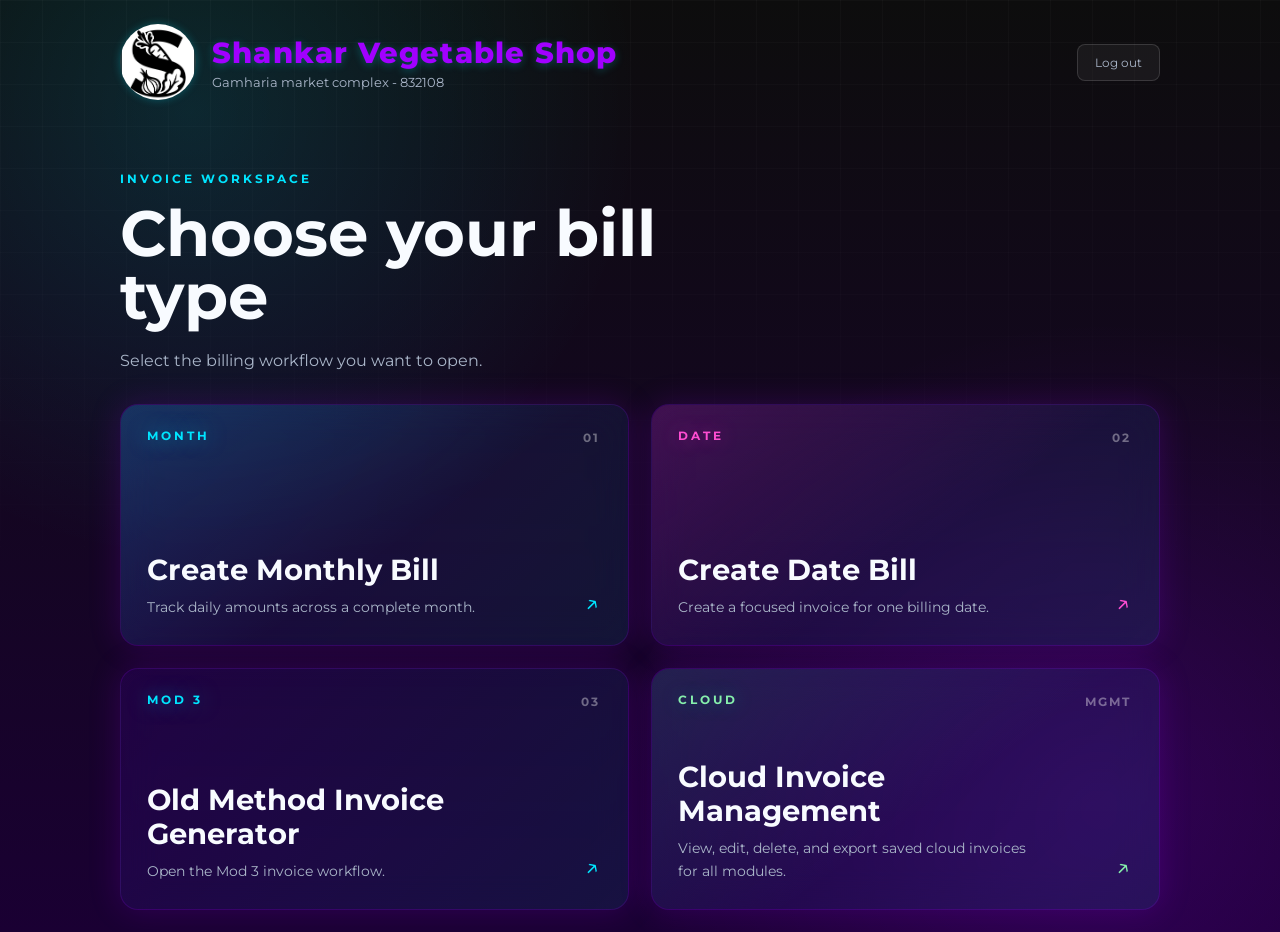
<file: Selection/selection.html>
<!doctype html>
<html lang="en">
<head>
  <meta charset="UTF-8">
  <meta name="viewport" content="width=device-width, initial-scale=1.0">
  <title>Select Bill Type - Shankar Vegetable Shop</title>
  <link rel="preconnect" href="https://fonts.googleapis.com">
  <link rel="preconnect" href="https://fonts.gstatic.com" crossorigin>
  <link href="https://fonts.googleapis.com/css2?family=Montserrat:wght@400;500;600;700;800&display=swap" rel="stylesheet">
  <link rel="stylesheet" href="selection.css">
</head>
<body>
  <main class="selection-page">
    <header class="topbar">
      <a class="brand" href="selection.html" aria-label="Shankar Vegetable Shop home">
        <span class="logo-frame"><img src="../Assets/logo.png" alt="Shankar Vegetable Shop logo"></span>
        <span class="brand-info">
          <span class="brand-name">Shankar Vegetable Shop</span>
          <span class="brand-address">Gamharia market complex - 832108</span>
        </span>
      </a>
      <button id="logoutBtn" class="logout-btn" type="button">Log out</button>
    </header>

    <section class="intro" aria-labelledby="pageTitle">
      <p class="eyebrow">Invoice workspace</p>
      <h2 id="pageTitle">Choose your bill type</h2>
      <p class="intro-copy">Select the billing workflow you want to open.</p>
    </section>

    <section class="options" aria-label="Bill type options">
      <a class="option-card monthly-card" href="../Mod%201/main.html">
        <span class="card-number">01</span>
        <span class="card-icon" aria-hidden="true">MONTH</span>
        <span class="card-content">
          <span class="card-title">Create Monthly Bill</span>
          <span class="card-description">Track daily amounts across a complete month.</span>
        </span>
        <span class="card-arrow" aria-hidden="true">&#8599;</span>
      </a>

      <a class="option-card date-card" href="../Mod%202/main.html">
        <span class="card-number">02</span>
        <span class="card-icon" aria-hidden="true">DATE</span>
        <span class="card-content">
          <span class="card-title">Create Date Bill</span>
          <span class="card-description">Create a focused invoice for one billing date.</span>
        </span>
        <span class="card-arrow" aria-hidden="true">&#8599;</span>
      </a>

      <a class="option-card mod3-card" href="../Mod%203/main.html">
        <span class="card-number">03</span>
        <span class="card-icon" aria-hidden="true">MOD 3</span>
        <span class="card-content">
          <span class="card-title">Old Method Invoice Generator</span>
          <span class="card-description">Open the Mod 3 invoice workflow.</span>
        </span>
        <span class="card-arrow" aria-hidden="true">&#8599;</span>
      </a>

      <a class="option-card management-card" href="../Management/management.html">
        <span class="card-number">MGMT</span>
        <span class="card-icon" aria-hidden="true">CLOUD</span>
        <span class="card-content">
          <span class="card-title">Cloud Invoice Management</span>
          <span class="card-description">View, edit, delete, and export saved cloud invoices for all modules.</span>
        </span>
        <span class="card-arrow" aria-hidden="true">&#8599;</span>
      </a>

    </section>

  </main>
  <script src="../auth-client.js"></script>
  <script src="selection.js"></script>
</body>
</html>
</file>
<file: Selection/selection.css>
:root {
  --ink: #f8fbff;
  --muted: #aab6c9;
  --background: #0d0d0d;
  --panel: rgba(255, 255, 255, 0.08);
  --cyan: #00e5ff;
  --violet: #a100ff;
  --pink: #ff4dd2;
  --line: rgba(255, 255, 255, 0.14);
}

* {
  box-sizing: border-box;
}

body {
  margin: 0;
  min-height: 100vh;
  color: var(--ink);
  font-family: 'Montserrat', sans-serif;
  background:
    radial-gradient(circle at 15% 12%, rgba(0, 229, 255, 0.13), transparent 28rem),
    radial-gradient(circle at 86% 86%, rgba(161, 0, 255, 0.18), transparent 30rem),
    linear-gradient(180deg, #0d0d0d 0%, #1a0033 100%);
}

body::before {
  position: fixed;
  inset: 0;
  z-index: -1;
  background-image: linear-gradient(rgba(255, 255, 255, 0.025) 1px, transparent 1px), linear-gradient(90deg, rgba(255, 255, 255, 0.025) 1px, transparent 1px);
  background-size: 42px 42px;
  content: '';
  mask-image: linear-gradient(to bottom, black, transparent 80%);
}

.selection-page {
  width: min(1040px, calc(100% - 48px));
  min-height: 100vh;
  margin: 0 auto;
  padding: 24px 0 22px;
  display: flex;
  flex-direction: column;
}

.topbar,
.brand,
.brand-info {
  display: flex;
}

.topbar {
  align-items: center;
  justify-content: space-between;
}

.brand {
  align-items: center;
  gap: 16px;
  color: var(--ink);
  text-decoration: none;
}

.logo-frame {
  width: 76px;
  height: 76px;
  border-radius: 50%;
  background: rgba(255,255,255,0.12);
  box-shadow: 0 0 8px #00eaff44;
}

.logo-frame img {
  width: 100%;
  height: 100%;
  object-fit: contain;
  border-radius: 50%;
}

.brand-info {
  flex-direction: column;
  gap: 5px;
}

.brand-name {
  font-size: clamp(1.35rem, 2.4vw, 1.8rem);
  font-weight: 800;
  letter-spacing: 1.2px;
  color: var(--violet);
  text-shadow: 0 2px 8px #00eaff44;
}

.brand-address {
  color: var(--muted);
  font-size: .8rem;
}

.logout-btn {
  padding: 10px 17px;
  border: 1px solid var(--line);
  border-radius: 8px;
  background: rgba(255, 255, 255, 0.05);
  color: var(--muted);
  font: inherit;
  font-size: 0.78rem;
  cursor: pointer;
  transition: border-color .2s, color .2s, background .2s;
}

.logout-btn:hover {
  border-color: var(--cyan);
  color: var(--ink);
  background: rgba(0, 229, 255, 0.08);
}

.intro {
  margin: 72px 0 34px;
  animation: reveal .65s ease both;
}

.eyebrow {
  margin: 0 0 16px;
  color: var(--cyan);
  font-size: .74rem;
  font-weight: 700;
  letter-spacing: 3px;
  text-transform: uppercase;
}

.intro h2 {
  max-width: 650px;
  margin: 0;
  font-size: clamp(2.2rem, 5vw, 4.3rem);
  line-height: .98;
  letter-spacing: 0;
}

.intro-copy {
  margin: 24px 0 0;
  color: var(--muted);
  font-size: 1rem;
}

.options {
  display: grid;
  grid-template-columns: repeat(2, minmax(0, 1fr));
  gap: 22px;
}

.option-card {
  position: relative;
  display: flex;
  min-width: 0;
  min-height: 242px;
  flex-direction: column;
  align-items: flex-start;
  justify-content: space-between;
  gap: 28px;
  overflow: hidden;
  padding: 26px;
  border: 1.5px solid rgba(161, 0, 255, 0.18);
  border-radius: 18px;
  color: var(--ink);
  text-decoration: none;
  background: linear-gradient(135deg, rgba(106, 0, 255, 0.12), rgba(0, 229, 255, 0.08));
  box-shadow: 0 0 32px 0 rgba(161, 0, 255, 0.18);
  backdrop-filter: blur(18px);
  isolation: isolate;
  transition: transform .25s ease, border-color .25s ease, box-shadow .25s ease;
  animation: reveal .65s ease both;
}

.option-card::before {
  position: absolute;
  inset: 0;
  z-index: -1;
  content: '';
  opacity: .8;
  transition: opacity .25s;
}

.monthly-card::before {
  background: linear-gradient(145deg, rgba(0, 229, 255, .22), transparent 56%);
}

.date-card::before {
  background: linear-gradient(145deg, rgba(255, 77, 210, .2), transparent 56%);
}

.option-card:nth-child(2) {
  animation-delay: .1s;
}

.option-card:hover {
  transform: translateY(-8px);
  border-color: rgba(0, 229, 255, .7);
  box-shadow: 0 24px 60px rgba(0, 229, 255, .12);
}

.date-card:hover {
  border-color: rgba(255, 77, 210, .7);
  box-shadow: 0 24px 60px rgba(255, 77, 210, .12);
}

.card-number {
  position: absolute;
  top: 25px;
  right: 28px;
  color: rgba(255, 255, 255, .38);
  font-size: .78rem;
  font-weight: 700;
  letter-spacing: 2px;
}

.card-icon {
  display: block;
  color: var(--cyan);
  font-size: .72rem;
  font-weight: 700;
  letter-spacing: 3px;
  line-height: 1;
  text-shadow: 0 0 20px rgba(0, 229, 255, .55);
}

.date-card .card-icon {
  color: var(--pink);
  text-shadow: 0 0 20px rgba(255, 77, 210, .45);
}

.card-content {
  display: flex;
  flex-direction: column;
  gap: 10px;
  width: 100%;
  max-width: 390px;
  padding-right: 36px;
}

.card-title {
  font-size: clamp(1.35rem, 2.3vw, 2rem);
  font-weight: 700;
  line-height: 1.15;
}

.card-description {
  color: var(--muted);
  font-size: .9rem;
  line-height: 1.6;
}

.card-arrow {
  position: absolute;
  right: 28px;
  bottom: 27px;
  color: var(--cyan);
  font-size: 1.6rem;
  transition: transform .25s;
}

.date-card .card-arrow {
  color: var(--pink);
}

.management-card::before {
  background: linear-gradient(145deg, rgba(52, 211, 153, .18), transparent 56%);
}

.management-card .card-icon {
  color: #86efac;
  text-shadow: 0 0 20px rgba(52, 211, 153, .45);
}

.management-card .card-arrow {
  color: #86efac;
}

.option-card:hover .card-arrow {
  transform: translate(4px, -4px);
}

@keyframes reveal {
  from {
    opacity: 0;
    transform: translateY(16px);
  }

  to {
    opacity: 1;
    transform: translateY(0);
  }
}

@media (max-width: 700px) {
  .selection-page {
    width: min(100% - 32px, 540px);
    padding-top: 18px;
  }

  .logo-frame {
    flex-basis: 60px;
    width: 60px;
    height: 60px;
  }

  .brand {
    gap: 12px;
  }

  .brand-name {
    font-size: 1.2rem;
  }

  .brand-address {
    font-size: .68rem;
  }

  .intro {
    margin: 64px 0 28px;
  }

  .intro h2 {
    font-size: clamp(2.25rem, 12vw, 3.7rem);
  }

  .options {
    grid-template-columns: minmax(0, 1fr);
  }

  .option-card {
    min-height: 202px;
    padding: 20px;
  }

  .card-title {
    font-size: 1.25rem;
  }

  .card-description {
    max-width: 260px;
    font-size: .82rem;
  }
}

@media (prefers-reduced-motion: reduce) {

  *,
  *::before,
  *::after {
    animation-duration: .01ms !important;
    transition-duration: .01ms !important;
  }
}
</file>
